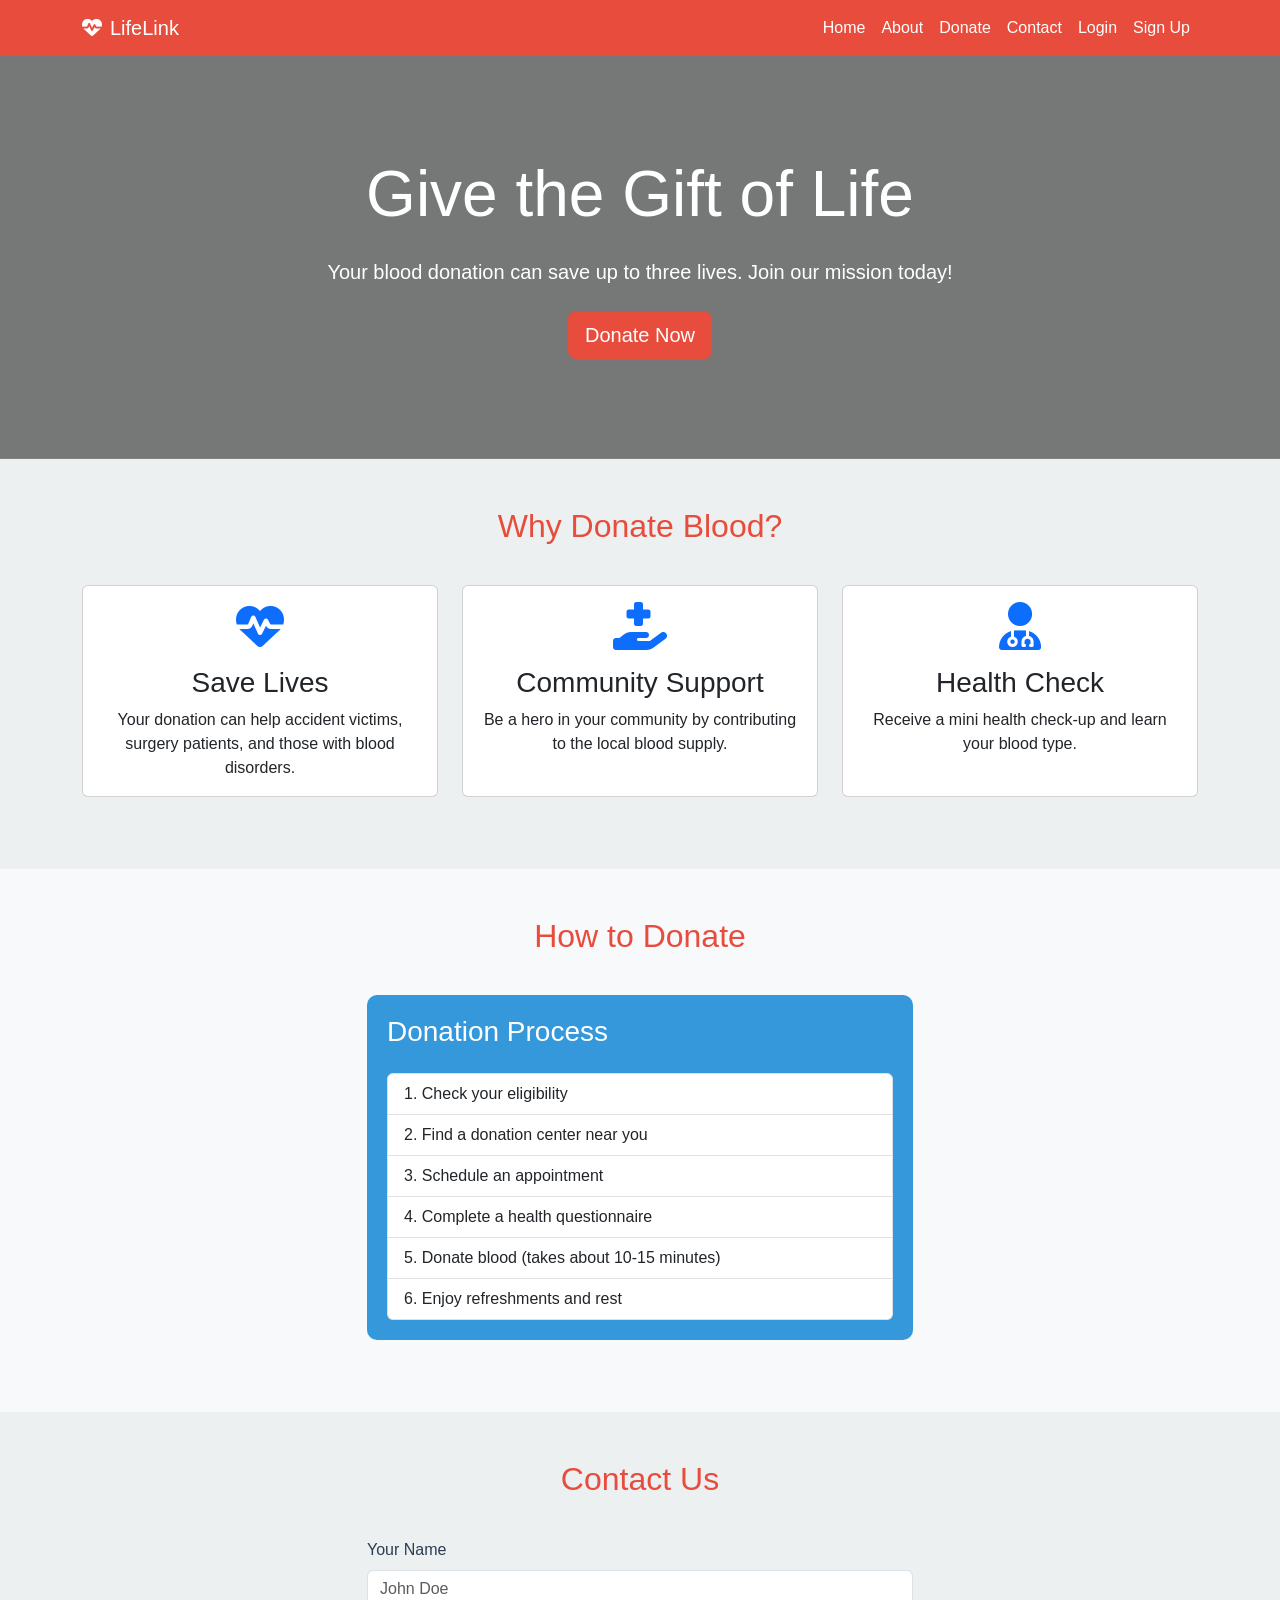
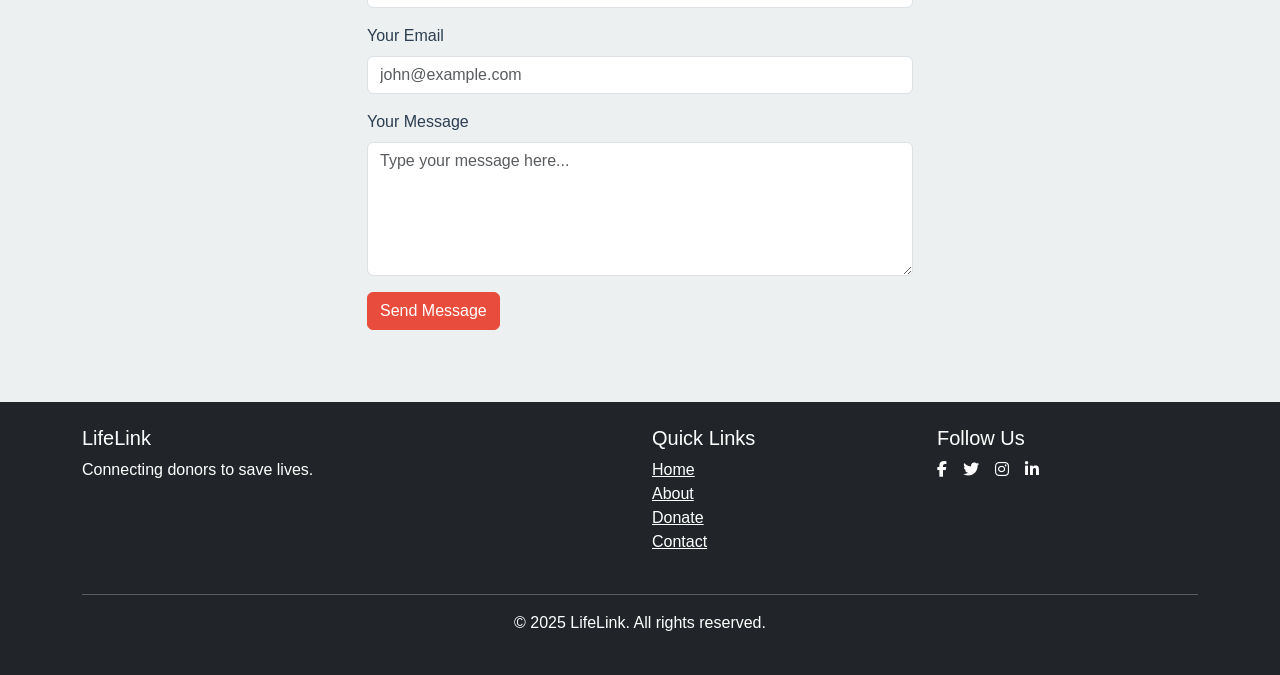
<file: sudheer/index.html>
<!DOCTYPE html>
<html lang="en">
<head>
    <meta charset="UTF-8">
    <meta name="viewport" content="width=device-width, initial-scale=1.0">
    <title>LifeLink - Blood Donation Platform</title>
    <link href="https://cdn.jsdelivr.net/npm/bootstrap@5.3.0-alpha1/dist/css/bootstrap.min.css" rel="stylesheet">
    <link rel="stylesheet" href="https://cdnjs.cloudflare.com/ajax/libs/font-awesome/6.1.1/css/all.min.css">
    <style>
        :root {
            --primary-color: #e74c3c;
            --secondary-color: #3498db;
            --text-color: #2c3e50;
            --bg-color: #ecf0f1;
        }
        body {
            font-family: 'Arial', sans-serif;
            color: var(--text-color);
            background-color: var(--bg-color);
        }
        .navbar {
            background-color: var(--primary-color);
        }
        .navbar-brand, .nav-link {
            color: white !important;
        }
        .hero {
            background: linear-gradient(rgba(0, 0, 0, 0.5), rgba(0, 0, 0, 0.5)), url('https://images.unsplash.com/photo-1615461066841-6116e61058f4?ixlib=rb-4.0.3&ixid=M3wxMjA3fDB8MHxwaG90by1wYWdlfHx8fGVufDB8fHx8fA%3D%3D&auto=format&fit=crop&w=1000&q=80');
            background-size: cover;
            background-position: center;
            color: white;
            text-align: center;
            padding: 100px 0;
        }
        .section-title {
            color: var(--primary-color);
            text-align: center;
            margin-bottom: 40px;
        }
        .reason-card {
            transition: transform 0.3s ease-in-out;
        }
        .reason-card:hover {
            transform: translateY(-10px);
        }
        .donate-steps {
            background-color: var(--secondary-color);
            color: white;
            border-radius: 10px;
            padding: 20px;
        }
        /* .contact-form {
      }      background-color: white;
            border-radius: 10px;
            padding: 30px;
            box-shadow: 0 0 20px rgba(0, 0, 0, 0.1); */
        
        .modal-content {
            border-radius: 15px;
        }
        .btn-primary {
            background-color: var(--primary-color);
            border-color: var(--primary-color);
        }
        .btn-primary:hover {
            background-color: #c0392b;
            border-color: #c0392b;
        }
        #form1{
            display: flex;
            justify-content: center ;
        }
        #donate{
            display: flex;
            justify-content: center ;
        }
    </style>
</head>
<body>
    <nav class="navbar navbar-expand-lg navbar-dark sticky-top">
        <div class="container">
            <a class="navbar-brand" href="#"><i class="fas fa-heartbeat me-2"></i>LifeLink</a>
            <button class="navbar-toggler" type="button" data-bs-toggle="collapse" data-bs-target="#navbarNav" aria-controls="navbarNav" aria-expanded="false" aria-label="Toggle navigation">
                <span class="navbar-toggler-icon"></span>
            </button>
            <div class="collapse navbar-collapse" id="navbarNav">
                <ul class="navbar-nav ms-auto">
                    <li class="nav-item"><a class="nav-link" href="#home">Home</a></li>
                    <li class="nav-item"><a class="nav-link" href="#about">About</a></li>
                    <li class="nav-item"><a class="nav-link" href="#donate">Donate</a></li>
                    <li class="nav-item"><a class="nav-link" href="#contact">Contact</a></li>
                    <li class="nav-item"><a class="nav-link" href="#" data-bs-toggle="modal" data-bs-target="#loginModal">Login</a></li>
                    <li class="nav-item"><a class="nav-link" href="#" data-bs-toggle="modal" data-bs-target="#signupModal">Sign Up</a></li>
                </ul>
            </div>
        </div>
    </nav>

    <header id="home" class="hero">
        <div class="container">
            <h1 class="display-3 mb-4">Give the Gift of Life</h1>
            <p class="lead mb-4">Your blood donation can save up to three lives. Join our mission today!</p>
            <a href="#donate" class="btn btn-primary btn-lg">Donate Now</a>
        </div>
    </header>

    <main>
        <section id="about" class="py-5">
            <div class="container">
                <h2 class="section-title">Why Donate Blood?</h2>
                <div class="row">
                    <div class="col-md-4 mb-4">
                        <div class="card reason-card h-100">
                            <div class="card-body text-center">
                                <i class="fas fa-heartbeat fa-3x mb-3 text-primary"></i>
                                <h3 class="card-title">Save Lives</h3>
                                <p class="card-text">Your donation can help accident victims, surgery patients, and those with blood disorders.</p>
                            </div>
                        </div>
                    </div>
                    <div class="col-md-4 mb-4">
                        <div class="card reason-card h-100">
                            <div class="card-body text-center">
                                <i class="fas fa-hand-holding-medical fa-3x mb-3 text-primary"></i>
                                <h3 class="card-title">Community Support</h3>
                                <p class="card-text">Be a hero in your community by contributing to the local blood supply.</p>
                            </div>
                        </div>
                    </div>
                    <div class="col-md-4 mb-4">
                        <div class="card reason-card h-100">
                            <div class="card-body text-center">
                                <i class="fas fa-user-md fa-3x mb-3 text-primary"></i>
                                <h3 class="card-title">Health Check</h3>
                                <p class="card-text">Receive a mini health check-up and learn your blood type.</p>
                            </div>
                        </div>
                    </div>
                </div>
            </div>
        </section>

        <section class="py-5 bg-light" >
            <div  class="container">
                <h2 class="section-title">How to Donate</h2>
                <div id="donate" class="row">
                    <div class="col-lg-6 mb-4">
                        <div class="donate-steps">
                            <h3 class="mb-4">Donation Process</h3>
                            <ol class="list-group list-group-numbered">
                                <li class="list-group-item">Check your eligibility</li>
                                <li class="list-group-item">Find a donation center near you</li>
                                <li class="list-group-item">Schedule an appointment</li>
                                <li class="list-group-item">Complete a health questionnaire</li>
                                <li class="list-group-item">Donate blood (takes about 10-15 minutes)</li>
                                <li class="list-group-item">Enjoy refreshments and rest</li>
                            </ol>
                        </div>
                    </div>
        </section>

        <section id="contact" class="py-5">
            <div class="container">
                <h2 class="section-title">Contact Us</h2>
                <div id="form1" class="row">
                    <div  class="col-lg-6 mb-4">
                        <form id="contactForm" class="contact-form">
                            <div class="mb-3">
                                <label for="name" class="form-label">Your Name</label>
                                <input type="text" class="form-control" id="name" placeholder="John Doe" required>
                            </div>
                            <div class="mb-3">
                                <label for="email" class="form-label">Your Email</label>
                                <input type="email" class="form-control" id="email" placeholder="john@example.com" required>
                            </div>
                            <div class="mb-3">
                                <label for="message" class="form-label">Your Message</label>
                                <textarea class="form-control" id="message" rows="5" placeholder="Type your message here..." required></textarea>
                            </div>
                            <button type="submit" class="btn btn-primary">Send Message</button>
                        </form>
                    </div>
                                
                            </div>
                        </div>
                    </div>
                </div>
            </div>
        </section>
    </main>

    <footer class="bg-dark text-white py-4">
        <div class="container">
            <div class="row">
                <div class="col-md-6">
                    <h5>LifeLink</h5>
                    <p>Connecting donors to save lives.</p>
                </div>
                <div class="col-md-3">
                    <h5>Quick Links</h5>
                    <ul class="list-unstyled">
                        <li><a href="#home" class="text-white">Home</a></li>
                        <li><a href="#about" class="text-white">About</a></li>
                        <li><a href="#donate" class="text-white">Donate</a></li>
                        <li><a href="#contact" class="text-white">Contact</a></li>
                    </ul>
                </div>
                <div class="col-md-3">
                    <h5>Follow Us</h5>
                    <div class="d-flex">
                        <a href="#" class="text-white me-3"><i class="fab fa-facebook-f"></i></a>
                        <a href="#" class="text-white me-3"><i class="fab fa-twitter"></i></a>
                        <a href="#" class="text-white me-3"><i class="fab fa-instagram"></i></a>
                        <a href="#" class="text-white"><i class="fab fa-linkedin-in"></i></a>
                    </div>
                </div>
            </div>
            <hr class="mt-4">
            <div class="text-center">
                <p>&copy; 2025 LifeLink. All rights reserved.</p>
            </div>
        </div>
    </footer>

    <!-- Login Modal -->
    <div class="modal fade" id="loginModal" tabindex="-1" aria-labelledby="loginModalLabel" aria-hidden="true">
        <div class="modal-dialog">
            <div class="modal-content">
                <div class="modal-header">
                    <h5 class="modal-title" id="loginModalLabel">Login</h5>
                    <button type="button" class="btn-close" data-bs-dismiss="modal" aria-label="Close"></button>
                </div>
                <div class="modal-body">
                    <form id="loginForm">
                        <div class="mb-3">
                            <label for="loginEmail" class="form-label">Email address</label>
                            <input type="email" class="form-control" id="loginEmail" required>
                        </div>
                        <div class="mb-3">
                            <label for="loginPassword" class="form-label">Password</label>
                            <input type="password" class="form-control" id="loginPassword" required>
                        </div>
                        <button type="submit" class="btn btn-primary w-100">Login</button>
                    </form>
                </div>
            </div>
        </div>
    </div>

    <!-- Sign Up Modal -->
    <div class="modal fade" id="signupModal" tabindex="-1" aria-labelledby="signupModalLabel" aria-hidden="true">
        <div class="modal-dialog">
            <div class="modal-content">
                <div class="modal-header">
                    <h5 class="modal-title" id="signupModalLabel">Sign Up</h5>
                    <button type="button" class="btn-close" data-bs-dismiss="modal" aria-label="Close"></button>
                </div>
                <div class="modal-body">
                    <form id="signupForm">
                        <div class="mb-3">
                            <label for="signupName" class="form-label">Full Name</label>
                            <input type="text" class="form-control" id="signupName" required>
                        </div>
                        <div class="mb-3">
                            <label for="signupEmail" class="form-label">Email address</label>
                            <input type="email" class="form-control" id="signupEmail" required>
                        </div>
                        <div class="mb-3">
                            <label for="signupPassword" class="form-label">Password</label>
                            <input type="password" class="form-control" id="signupPassword" required>
                        </div>
                        <div class="mb-3">
                            <label for="signupConfirmPassword" class="form-label">Confirm Password</label>
                            <input type="password" class="form-control" id="signupConfirmPassword" required>
                        </div>
                        <div class="mb-3">
                            <label for="bloodType" class="form-label">Blood Type</label>
                            <select class="form-select" id="bloodType" required>
                                <option value="">Select Blood Type</option>
                                <option value="A+">A+</option>
                                <option value="A-">A-</option>
                                <option value="B+">B+</option>
                                <option value="B-">B-</option>
                                <option value="AB+">AB+</option>
                                <option value="AB-">AB-</option>
                                <option value="O+">O+</option>
                                <option value="O-">O-</option>
                            </select>
                        </div>
                        <div class="mb-3 form-check">
                            <input type="checkbox" class="form-check-input" id="agreeTerms" required>
                            <label class="form-check-label" for="agreeTerms">I agree to the <a href="#" data-bs-toggle="modal" data-bs-target="#termsModal">Terms and Conditions</a> and <a href="#" data-bs-toggle="modal" data-bs-target="#privacyModal">Privacy Policy</a></label>
                        </div>
                        <button type="submit" class="btn btn-primary w-100">Sign Up</button>
                    </form>
                </div>
            </div>
        </div>
    </div>

    <!-- Terms and Conditions Modal -->
    <div class="modal fade" id="termsModal" tabindex="-1" aria-labelledby="termsModalLabel" aria-hidden="true">
        <div class="modal-dialog modal-dialog-scrollable">
            <div class="modal-content">
                <div class="modal-header">
                    <h5 class="modal-title" id="termsModalLabel">Terms and Conditions</h5>
                    <button type="button" class="btn-close" data-bs-dismiss="modal" aria-label="Close"></button>
                </div>
                <div class="modal-body">
                    <h6>1. Acceptance of Terms</h6>
                    <p>By using the LifeLink Blood Donation Platform, you agree to be bound by these Terms and Conditions.</p>
                    
                    <h6>2. Eligibility</h6>
                    <p>You must be at least 18 years old and meet the health requirements to donate blood.</p>
                    
                    <h6>3. Privacy</h6>
                    <p>Your use of the LifeLink platform is also governed by our Privacy Policy.</p>
                    
                    <h6>4. User Account</h6>
                    <p>You are responsible for maintaining the confidentiality of your account information.</p>
                    
                    <h6>5. Prohibited Activities</h6>
                    <p>Users must not engage in any unlawful or harmful activities on the platform.</p>
                    
                    <h6>6. Termination</h6>
                    <p>We reserve the right to terminate or suspend your account at our discretion.</p>
                    
                    <h6>7. Disclaimer of Warranties</h6>
                    <p>The platform is provided "as is" without any warranties, express or implied.</p>
                    
                    <h6>8. Limitation of Liability</h6>
                    <p>LifeLink shall not be liable for any indirect, incidental, special, consequential, or punitive damages.</p>
                    
                    <h6>9. Changes to Terms</h6>
                    <p>We may modify these terms at any time. Your continued use of the platform constitutes acceptance of the changes.</p>
                    
                    <h6>10. Governing Law</h6>
                    <p>These terms are governed by and construed in accordance with the laws of [Your Jurisdiction].</p>
                </div>
                <div class="modal-footer">
                    <button type="button" class="btn btn-secondary" data-bs-dismiss="modal">Close</button>
                </div>
            </div>
        </div>
    </div>

    <!-- Privacy Policy Modal -->
    <div class="modal fade" id="privacyModal" tabindex="-1" aria-labelledby="privacyModalLabel" aria-hidden="true">
        <div class="modal-dialog modal-dialog-scrollable">
            <div class="modal-content">
                <div class="modal-header">
                    <h5 class="modal-title" id="privacyModalLabel">Privacy Policy</h5>
                    <button type="button" class="btn-close" data-bs-dismiss="modal" aria-label="Close"></button>
                </div>
                <div class="modal-body">
                    <h6>1. Information We Collect</h6>
                    <p>We collect personal information that you provide to us, including but not limited to your name, email address, and blood type.</p>
                    
                    <h6>2. How We Use Your Information</h6>
                    <p>We use your information to provide and improve our services, communicate with you, and comply with legal obligations.</p>
                    
                    <h6>3. Information Sharing and Disclosure</h6>
                    <p>We do not sell or rent your personal information to third parties. We may share your information with blood donation centers as necessary.</p>
                    
                    <h6>4. Data Security</h6>
                    <p>We implement reasonable security measures to protect your personal information from unauthorized access or disclosure.</p>
                    
                    <h6>5. Your Rights</h6>
                    <p>You have the right to access, correct, or delete your personal information. You may also withdraw your consent at any time.</p>
                    
                    <h6>6. Cookies and Tracking Technologies</h6>
                    <p>We use cookies and similar technologies to enhance your experience on our platform.</p>
                    
                    <h6>7. Changes to This Policy</h6>
                    <p>We may update this privacy policy from time to time. We will notify you of any changes by posting the new policy on this page.</p>
                    
                    <h6>8. Contact Us</h6>
                    <p>If you have any questions about this privacy policy, please contact us at privacy@lifelink.com.</p>
                </div>
                <div class="modal-footer">
                    <button type="button" class="btn btn-secondary" data-bs-dismiss="modal">Close</button>
                </div>
            </div>
        </div>
    </div>

    <script src="https://cdn.jsdelivr.net/npm/bootstrap@5.3.0-alpha1/dist/js/bootstrap.bundle.min.js"></script>

</body>
</html>
</file>
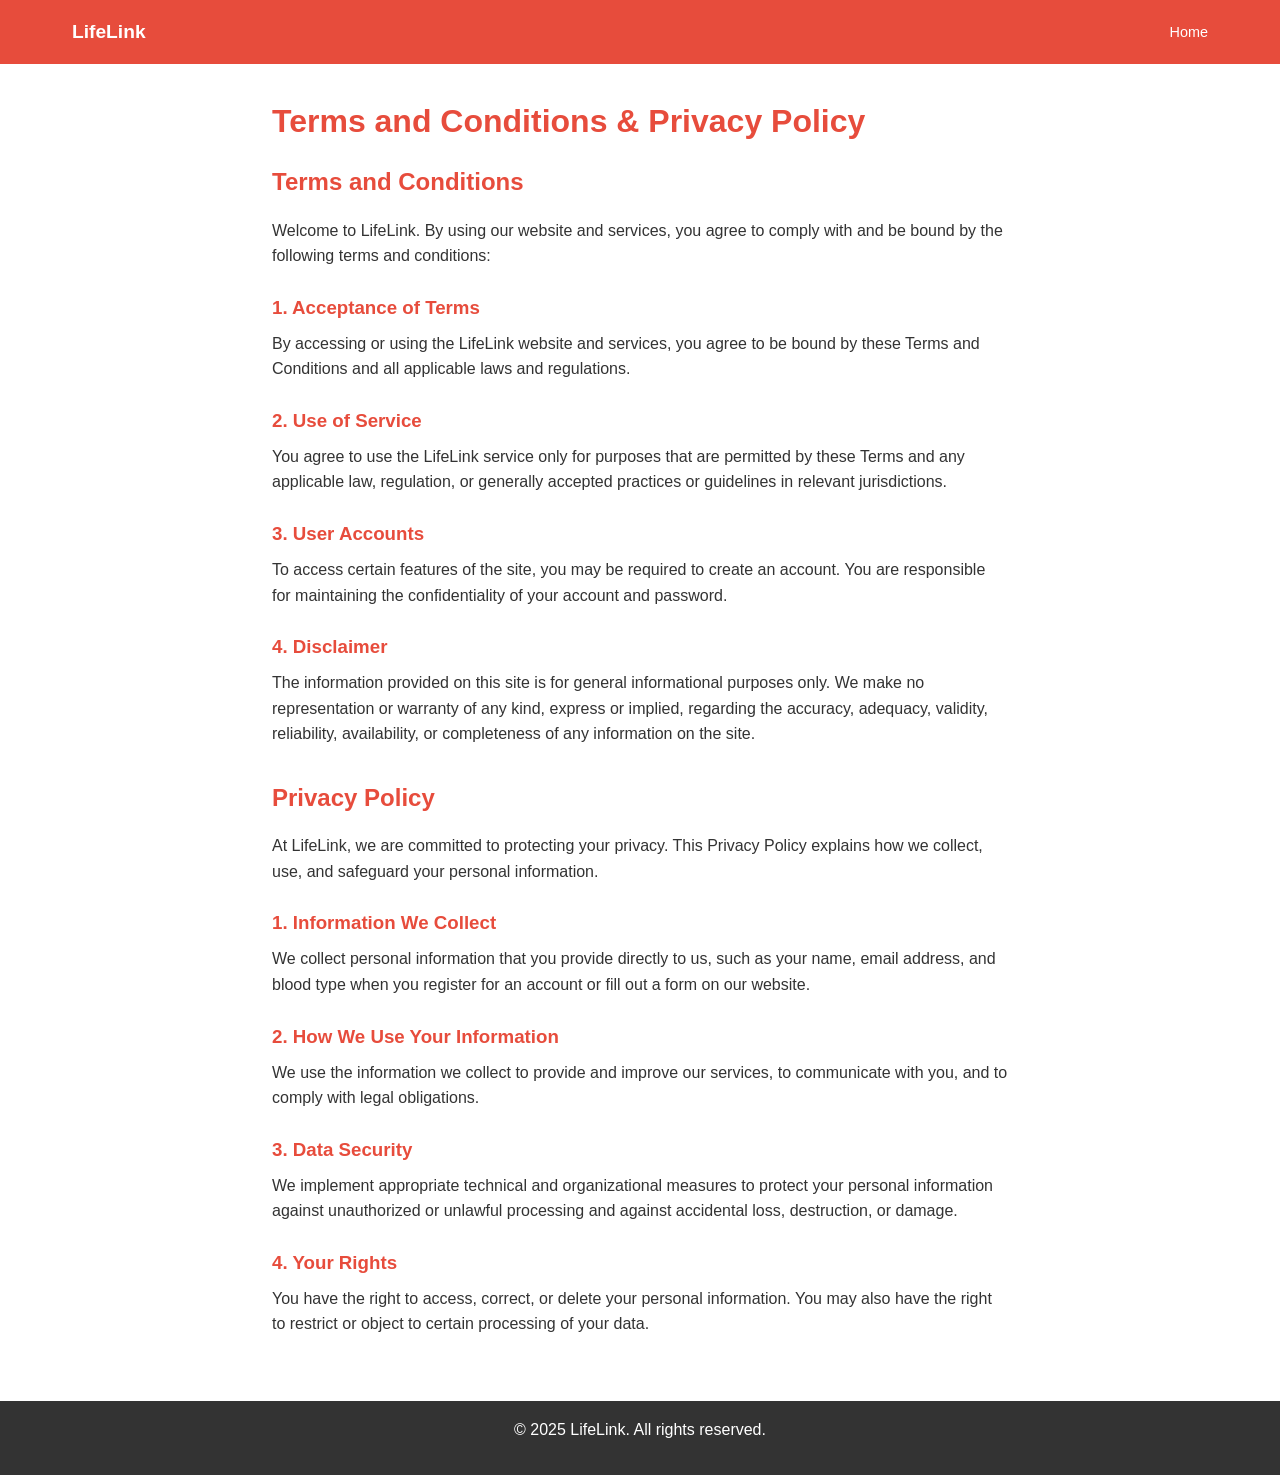
<file: sudheer/terms-and-privacy.html>
<!DOCTYPE html>
<html lang="en">
<head>
    <meta charset="UTF-8">
    <meta name="viewport" content="width=device-width, initial-scale=1.0">
    <title>LifeLink - Terms and Conditions & Privacy Policy</title>
    <link rel="stylesheet" href="styles.css">
    <style>
        .content {
            max-width: 800px;
            margin: 0 auto;
            padding: 2rem;
            margin-top: 4rem; /* Add this line */
        }
        h1, h2 {
            color: #e74c3c;
            margin-bottom: 1rem;
        }
        h3 {
            color: #e74c3c;
            margin-top: 1.5rem;
            margin-bottom: 0.5rem;
        }
        p {
            margin-bottom: 1rem;
        }
        .section {
            margin-bottom: 2rem;
        }
    </style>
</head>
<body>
    <header id="top">
        <nav>
            <div class="logo">LifeLink</div>
            <ul>
                <li><a href="1.html#home">Home</a></li>
            </ul>
        </nav>
    </header>

    <main class="content">
        <h1>Terms and Conditions & Privacy Policy</h1>
        
        <div class="section">
            <h2>Terms and Conditions</h2>
            <p>Welcome to LifeLink. By using our website and services, you agree to comply with and be bound by the following terms and conditions:</p>
            
            <h3>1. Acceptance of Terms</h3>
            <p>By accessing or using the LifeLink website and services, you agree to be bound by these Terms and Conditions and all applicable laws and regulations.</p>
            
            <h3>2. Use of Service</h3>
            <p>You agree to use the LifeLink service only for purposes that are permitted by these Terms and any applicable law, regulation, or generally accepted practices or guidelines in relevant jurisdictions.</p>
            
            <h3>3. User Accounts</h3>
            <p>To access certain features of the site, you may be required to create an account. You are responsible for maintaining the confidentiality of your account and password.</p>
            
            <h3>4. Disclaimer</h3>
            <p>The information provided on this site is for general informational purposes only. We make no representation or warranty of any kind, express or implied, regarding the accuracy, adequacy, validity, reliability, availability, or completeness of any information on the site.</p>
        </div>

        <div class="section">
            <h2>Privacy Policy</h2>
            <p>At LifeLink, we are committed to protecting your privacy. This Privacy Policy explains how we collect, use, and safeguard your personal information.</p>
            
            <h3>1. Information We Collect</h3>
            <p>We collect personal information that you provide directly to us, such as your name, email address, and blood type when you register for an account or fill out a form on our website.</p>
            
            <h3>2. How We Use Your Information</h3>
            <p>We use the information we collect to provide and improve our services, to communicate with you, and to comply with legal obligations.</p>
            
            <h3>3. Data Security</h3>
            <p>We implement appropriate technical and organizational measures to protect your personal information against unauthorized or unlawful processing and against accidental loss, destruction, or damage.</p>
            
            <h3>4. Your Rights</h3>
            <p>You have the right to access, correct, or delete your personal information. You may also have the right to restrict or object to certain processing of your data.</p>
        </div>
    </main>

    <footer>
        <p>&copy; 2025 LifeLink. All rights reserved.</p>
    </footer>
</body>
</html>
</file>
<file: sudheer/styles.css>
* {
    margin: 0;
    padding: 0;
    box-sizing: border-box;
  }
  
  body {
    font-family: Arial, sans-serif;
    line-height: 1.6;
    color: #333;
  }
  
  header {
    background-color: #e74c3c;
    color: #fff;
    padding: 0.5rem 0;
    position: fixed;
    width: 100%;
    top: 0;
    z-index: 1000;
  }
  
  nav {
    display: flex;
    justify-content: space-between;
    align-items: center;
    max-width: 1200px;
    margin: 0 auto;
    padding: 0 2rem;
    height: 3rem;
  }
  
  .logo {
    font-size: 1.2rem;
    font-weight: bold;
  }
  
  nav ul {
    display: flex;
    list-style: none;
  }
  
  nav ul li {
    margin-left: 1rem;
  }
  
  nav a {
    color: #fff;
    text-decoration: none;
    font-size: 0.9rem;
  }
  
  main {
    margin-top: 3.5rem;
  }
  
  section {
    padding: 4rem 2rem;
    max-width: 1200px;
    margin: 0 auto;
  }
  
  h1, h2 {
    margin-bottom: 1rem;
  }
  
  button {
    background-color: #e74c3c;
    color: #fff;
    border: none;
    padding: 0.5rem 1rem;
    cursor: pointer;
    font-size: 1rem;
    transition: background-color 0.3s;
  }
  
  button:hover {
    background-color: #c0392b;
  }
  
  #home {
    background-color: #f8f9fa;
    text-align: center;
    padding: 4rem 2rem;
  }
  
  #home h1 {
    font-size: 2.5rem;
  }
  
  #home p {
    font-size: 1.2rem;
    margin-bottom: 2rem;
  }
  
  .image-container {
    display: flex;
    justify-content: space-between;
    margin-bottom: 2rem;
  }
  
  .image-container img {
    width: 30%;
    border-radius: 8px;
    box-shadow: 0 4px 6px rgba(0, 0, 0, 0.1);
  }
  
  .reasons {
    display: flex;
    justify-content: space-between;
    flex-wrap: wrap;
  }
  
  .reason {
    flex-basis: calc(33.333% - 2rem);
    text-align: center;
    margin-bottom: 2rem;
  }
  
  .reason i {
    font-size: 3rem;
    color: #e74c3c;
    margin-bottom: 1rem;
  }
  
  #donate ol {
    margin: 0 0 2rem 2rem;
  }
  
  form {
    display: flex;
    flex-direction: column;
    max-width: 500px;
    margin: 0 auto;
  }
  
  input, textarea, select {
    margin-bottom: 1rem;
    padding: 0.5rem;
  }
  
  .form-footer {
    display: flex;
    justify-content: space-between;
    align-items: center;
    margin-top: 1rem;
  }
  
  .form-footer p {
    font-size: 0.9rem;
    color: #666;
  }
  
  .form-footer a, .terms-privacy a {
    color: #e74c3c;
    text-decoration: none;
  }
  
  .form-footer a:hover, .terms-privacy a:hover {
    text-decoration: underline;
  }
  
  footer {
    background-color: #333;
    color: #fff;
    text-align: center;
    padding: 1rem 0;
  }
  
  .modal {
    display: none;
    position: fixed;
    z-index: 1001;
    left: 0;
    top: 0;
    width: 100%;
    height: 100%;
    background-color: rgba(0,0,0,0.4);
  }
  
  .modal-content {
    background-color: #fefefe;
    margin: 15% auto;
    padding: 20px;
    border: 1px solid #888;
    width: 80%;
    max-width: 500px;
  }
  
  .close {
    color: #aaa;
    float: right;
    font-size: 28px;
    font-weight: bold;
    cursor: pointer;
  }
  
  .close:hover,
  .close:focus {
    color: #000;
  }
  
  .terms-privacy {
    margin-bottom: 1rem;
    font-size: 0.9rem;
  }
  
  .terms-privacy input {
    margin-right: 0.5rem;
  }
  
  .terms-content, .privacy-content {
    max-height: 300px;
    overflow-y: auto;
    padding-right: 1rem;
  }
  
  .terms-content h3, .privacy-content h3 {
    margin-top: 1rem;
    margin-bottom: 0.5rem;
    color: #e74c3c;
  }
  
  .terms-content p, .privacy-content p {
    margin-bottom: 1rem;
  }
  
  @media (max-width: 768px) {
    .reasons, .image-container, .form-footer {
      flex-direction: column;
    }
  
    .reason, .image-container img {
      flex-basis: 100%;
      width: 100%;
      margin-bottom: 1rem;
    }
  
    .form-footer {
      align-items: flex-start;
    }
  
    .form-footer p {
      margin-top: 1rem;
    }
  }  
  .hero {
    background-image: url('https://www.epicvibesng.com/wp-content/uploads/2017/06/fut.jpg');
    background-size: cover;
    background-position: center;
    background-repeat: no-repeat; /* Prevent repeating the image */
    /* background-attachment: fixed; Make the background fixed for a parallax effect */
    height: 650px;
    display: flex;
    align-items: center;
    justify-content: center;
    text-align: center;
    color: white;
    text-shadow: 2px 2px 4px rgba(0,0,0,0.5);
   }
    .product-image {
        max-height: 300px;
        object-fit: contain;
    }

    .review-avatar {
        width: 64px;
        height: 64px;
        border-radius: 50%;
        object-fit: cover;
    }
</file>
